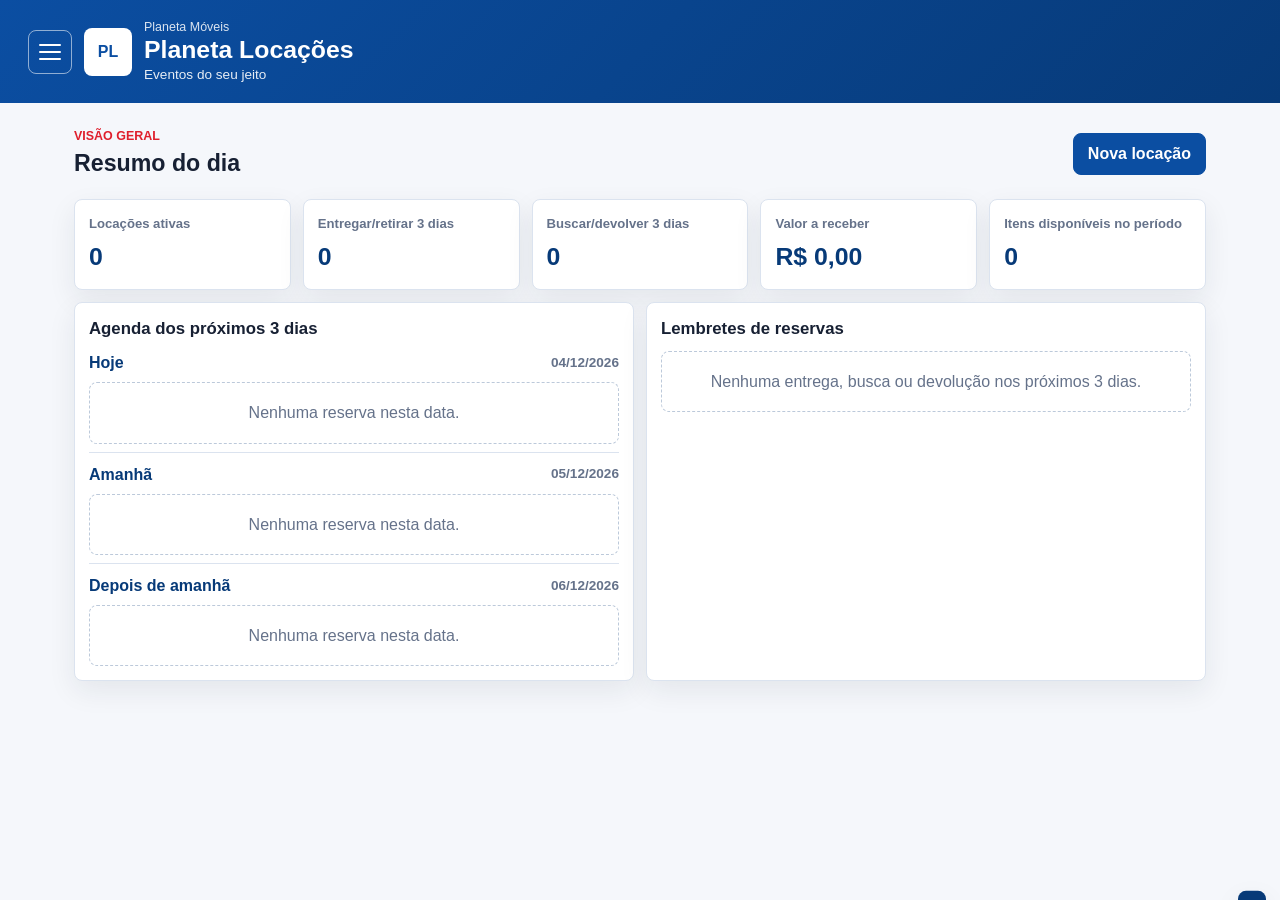
<file: index.html>
<!doctype html>
<html lang="pt-BR">
<head>
  <meta charset="utf-8">
  <meta name="viewport" content="width=device-width, initial-scale=1">
  <meta name="theme-color" content="#0b4ea2">
  <meta name="mobile-web-app-capable" content="yes">
  <meta name="apple-mobile-web-app-capable" content="yes">
  <meta name="apple-mobile-web-app-title" content="Planeta Locações">
  <meta name="apple-mobile-web-app-status-bar-style" content="black-translucent">
  <meta name="format-detection" content="telephone=no">
  <title>Planeta Locações</title>
  <link rel="manifest" href="manifest.json?v=39">
  <link rel="icon" href="icon.svg" type="image/svg+xml">
  <link rel="apple-touch-icon" href="icon-180.png">
  <link rel="apple-touch-icon" sizes="180x180" href="icon-180.png">
  <link rel="icon" type="image/png" sizes="192x192" href="icon-192.png">
  <link rel="icon" type="image/png" sizes="512x512" href="icon-512.png">
  <link rel="stylesheet" href="style.css?v=39">
</head>
<body>
  <div class="app-shell">
    <header class="topbar">
      <button id="menuToggle" class="menu-toggle" type="button" aria-label="Abrir menu" aria-controls="appMenu" aria-expanded="false">
        <span></span>
        <span></span>
        <span></span>
      </button>
      <div class="brand-mark" aria-hidden="true">PL</div>
      <div class="brand-copy">
        <p>Planeta Móveis</p>
        <h1>Planeta Locações</h1>
        <span>Eventos do seu jeito</span>
      </div>
      <button id="installBtn" class="ghost-action" type="button" hidden>Instalar</button>
    </header>

    <div id="menuOverlay" class="menu-overlay" aria-hidden="true"></div>
    <aside id="appMenu" class="app-menu" aria-label="Navegação principal" aria-hidden="true">
      <div class="app-menu-head">
        <strong>Menu</strong>
        <button id="menuClose" class="close-btn" type="button" aria-label="Fechar menu">x</button>
      </div>
      <nav class="app-nav" aria-label="Telas do sistema">
        <button class="nav-btn active" type="button" data-view="dashboard">Início</button>
        <button class="nav-btn" type="button" data-view="stock">Estoque</button>
        <button class="nav-btn" type="button" data-view="kits">Conjuntos</button>
        <button class="nav-btn" type="button" data-view="clients">Clientes</button>
        <button class="nav-btn" type="button" data-view="new-rental">Nova locação</button>
        <button class="nav-btn" type="button" data-view="rentals">Locações</button>
        <button class="nav-btn" type="button" data-view="receivables">A Receber</button>
        <button class="nav-btn" type="button" data-view="expenses">Gastos</button>
        <button class="nav-btn" type="button" data-view="payment-review">Revisar pagamentos</button>
        <button class="nav-btn" type="button" data-view="finance">Relatório Financeiro</button>
        <button class="nav-btn" type="button" data-view="backup">Backup</button>
      </nav>
    </aside>

    <main>
      <section id="view-dashboard" class="view active" aria-labelledby="dashboardTitle">
        <div class="section-head">
          <div>
            <p class="section-kicker">Visão geral</p>
            <h2 id="dashboardTitle">Resumo do dia</h2>
          </div>
          <button class="primary-action" type="button" data-shortcut-view="new-rental">Nova locação</button>
        </div>

        <div id="dashboardStats" class="kpi-grid"></div>

        <div class="split-layout">
          <section class="panel">
            <div class="panel-head">
              <h3>Agenda dos próximos 3 dias</h3>
            </div>
            <div id="todayList" class="compact-list"></div>
          </section>

          <section class="panel">
            <div class="panel-head">
              <h3>Lembretes de reservas</h3>
            </div>
            <div id="reservationReminders" class="compact-list"></div>
          </section>
        </div>
      </section>

      <section id="view-stock" class="view" aria-labelledby="stockTitle">
        <div class="section-head">
          <div>
            <p class="section-kicker">Itens, forros e conjuntos</p>
            <h2 id="stockTitle">Estoque</h2>
          </div>
          <div class="stock-actions">
            <button id="newItemBtn" class="primary-action" type="button">Cadastrar produto</button>
            <button id="newStockEntryBtn" class="secondary-action" type="button">Cadastrar entrada</button>
            <button id="newStockSaleBtn" class="secondary-action" type="button">Registrar venda</button>
          </div>
        </div>

        <div class="toolbar">
          <label>
            Buscar
            <input id="stockSearch" type="search" placeholder="Nome do item">
          </label>
          <label>
            Categoria
            <select id="stockCategoryFilter"></select>
          </label>
          <label>
            Cor
            <select id="stockColorFilter"></select>
          </label>
          <label class="stock-view-toggle" for="stockViewToggle">
            Visualização
            <span class="switch-control">
              <span>Somente itens</span>
              <input id="stockViewToggle" type="checkbox" role="switch" aria-label="Alternar visualização do estoque">
              <span class="switch-track" aria-hidden="true"></span>
              <span>Completa</span>
            </span>
          </label>
        </div>

        <section class="line-editor availability-panel" data-availability-control>
          <div class="panel-head">
            <h3>Consulta de disponibilidade</h3>
          </div>
          <div class="availability-query">
            <label>
              De
              <input type="date" data-availability-start>
            </label>
            <label>
              Até
              <input type="date" data-availability-end>
            </label>
            <div class="availability-actions">
              <button class="secondary-action" type="button" data-action="apply-availability">Consultar</button>
              <button class="ghost-action" type="button" data-action="availability-today">Hoje</button>
            </div>
          </div>
          <p class="muted-text availability-label" data-availability-label></p>
        </section>

        <div id="stockList" class="data-list"></div>
      </section>

      <section id="view-kits" class="view" aria-labelledby="kitsTitle">
        <div class="section-head">
          <div>
            <p class="section-kicker">Kits rápidos para locação</p>
            <h2 id="kitsTitle">Conjuntos</h2>
          </div>
          <button id="newKitBtn" class="primary-action" type="button">Cadastrar conjunto</button>
        </div>

        <div id="kitsList" class="data-list"></div>
      </section>

      <section id="view-clients" class="view" aria-labelledby="clientsTitle">
        <div class="section-head">
          <div>
            <p class="section-kicker">Cadastro e histórico</p>
            <h2 id="clientsTitle">Clientes</h2>
          </div>
          <button id="newClientBtn" class="primary-action" type="button">Cadastrar cliente</button>
        </div>

        <div class="toolbar single">
          <label>
            Pesquisar cliente
            <input id="clientsSearch" type="search" placeholder="Nome, telefone ou documento">
          </label>
        </div>

        <div id="clientsList" class="data-list"></div>
      </section>

      <section id="view-new-rental" class="view" aria-labelledby="newRentalTitle">
        <div class="section-head">
          <div>
            <p class="section-kicker">Pedido, reserva ou orçamento</p>
            <h2 id="newRentalTitle">Nova locação</h2>
          </div>
          <button id="resetRentalBtn" class="ghost-action" type="button">Limpar formulário</button>
        </div>

        <form id="rentalForm" class="form-panel">
          <input id="rentalId" type="hidden">
          <input id="rentalClientId" type="hidden">

          <section class="line-editor" aria-label="Dados do cliente">
            <div class="panel-head">
              <h3>Dados do cliente</h3>
            </div>

            <div class="form-grid">
              <label>
                Nome
                <input id="rentalClientName" type="text" required placeholder="Nome do cliente">
              </label>

              <label>
                CPF ou CNPJ (opcional)
                <input id="rentalClientCpf" type="text" inputmode="numeric" autocomplete="off" placeholder="000.000.000-00 ou 00.000.000/0000-00">
              </label>

              <label>
                Telefone/WhatsApp
                <input id="rentalClientPhone" type="tel" placeholder="(62) 99999-0000">
              </label>

              <label class="wide">
                Endereço
                <input id="rentalClientAddress" type="text" placeholder="Opcional">
              </label>

              <p id="clientMatchInfo" class="muted-text wide"></p>
            </div>
          </section>

          <div class="form-grid">
            <label>
              Data do pedido
              <input id="rentalOrderDate" type="date" required>
            </label>

            <label>
              Data de retirada ou entrega
              <input id="rentalStartDate" type="date" required>
            </label>

            <label>
              Data de devolução ou retirada
              <input id="rentalEndDate" type="date" required>
            </label>

            <label class="wide">
              Local do evento
              <input id="rentalEventLocation" type="text" placeholder="Opcional">
            </label>
          </div>

          <section class="line-editor" aria-label="Itens alugados">
            <div class="panel-head">
              <h3>Itens da locação</h3>
            </div>

            <div class="subsection-title">Adicionar conjunto</div>
            <div class="add-line">
              <label>
                Conjunto
                <select id="rentalKitSelect"></select>
              </label>
              <label>
                Quantidade
                <input id="rentalKitQty" type="number" inputmode="numeric" min="1" value="1">
              </label>
              <button id="addRentalKitBtn" class="secondary-action" type="button">Adicionar conjunto</button>
            </div>

            <div class="subsection-title">Adicionar item avulso</div>
            <div class="add-line">
              <label>
                Item
                <select id="rentalItemSelect"></select>
              </label>
              <label>
                Quantidade
                <input id="rentalItemQty" type="number" inputmode="numeric" min="1" value="1">
              </label>
              <button id="addRentalItemBtn" class="secondary-action" type="button">Adicionar</button>
            </div>

            <div id="rentalItemsEditor" class="line-list"></div>
          </section>

          <section class="line-editor daily-pricing-panel" aria-label="Cobranca por dias">
            <div class="panel-head">
              <div>
                <h3>Cobranca por dias</h3>
                <p class="muted-text">Ative somente quando quiser cobrar valores diferentes por diaria.</p>
              </div>
              <label class="switch-label">
                <span>Cobrar por dias</span>
                <input id="rentalDailyPricingToggle" type="checkbox">
              </label>
            </div>
            <div id="dailyPricingEditor" class="daily-pricing-editor" hidden></div>
          </section>

          <div class="form-grid">
            <label>
              Desconto
              <input id="rentalDiscount" type="number" inputmode="decimal" min="0" step="0.01" value="0">
            </label>

            <label>
              Frete
              <input id="rentalFreight" type="number" inputmode="decimal" min="0" step="0.01" value="0">
            </label>

            <label>
              Sinal já recebido
              <input id="rentalDeposit" type="number" inputmode="decimal" min="0" step="0.01" value="0">
              <span class="field-hint">Preencha somente quando o dinheiro já tiver sido recebido.</span>
            </label>

            <label>
              Forma de pagamento
              <select id="rentalPaymentMethod">
                <option>Pix</option>
                <option>Dinheiro</option>
                <option>Cartão</option>
                <option>Outro</option>
              </select>
            </label>

            <label>
              Status do pagamento
              <select id="rentalPaymentStatus">
                <option value="unpaid">Não pago</option>
                <option value="partial">Sinal pago</option>
                <option value="paid">Pago completo</option>
              </select>
            </label>

            <label>
              Status da locação
              <select id="rentalStatus">
                <option value="quote">Orçamento</option>
                <option value="reserved">Reservado</option>
                <option value="delivered">Entregue/alugado</option>
                <option value="returned">Devolvido</option>
                <option value="cancelled">Cancelado</option>
              </select>
            </label>

            <label class="wide">
              Observações
              <textarea id="rentalNotes" rows="3" placeholder="Condições, combinado com cliente ou detalhes da entrega"></textarea>
            </label>
          </div>

          <div id="rentalTotals" class="totals-box"></div>

          <div class="form-actions">
            <button class="secondary-action" type="button" id="generateContractBtn">Gerar contrato</button>
            <button class="secondary-action" type="button" id="saveQuoteBtn">Salvar orçamento</button>
            <button class="primary-action" type="button" id="saveReservationBtn">Confirmar reserva</button>
            <button class="primary-action red" type="submit">Salvar com status atual</button>
          </div>
        </form>
      </section>

      <section id="view-rentals" class="view" aria-labelledby="rentalsTitle">
        <div class="section-head">
          <div>
            <p class="section-kicker">Pedidos e comprovantes</p>
            <h2 id="rentalsTitle">Locações</h2>
          </div>
          <button class="primary-action" type="button" data-shortcut-view="new-rental">Nova locação</button>
        </div>

        <div class="toolbar">
          <label>
            Buscar
            <input id="rentalsSearch" type="search" placeholder="Pedido, cliente ou item">
          </label>
          <label>
            Status
            <select id="rentalStatusFilter">
              <option value="">Todos</option>
              <option value="quote">Orçamento</option>
              <option value="reserved">Reservado</option>
              <option value="delivered">Entregue/alugado</option>
              <option value="returned">Devolvido</option>
              <option value="cancelled">Cancelado</option>
            </select>
          </label>
          <label>
            Data
            <input id="rentalDateFilter" type="date">
          </label>
        </div>

        <div id="rentalsList" class="data-list rentals-list"></div>
      </section>

      <section id="view-receivables" class="view" aria-labelledby="receivablesTitle">
        <div class="section-head">
          <div>
            <p class="section-kicker">Pagamentos pendentes</p>
            <h2 id="receivablesTitle">A Receber</h2>
          </div>
        </div>

        <div id="receivablesStats" class="kpi-grid"></div>
        <div id="receivablesList" class="data-list rentals-list receivables-list"></div>
      </section>

      <section id="view-expenses" class="view" aria-labelledby="expensesTitle">
        <div class="section-head">
          <div>
            <p class="section-kicker">Despesas da empresa</p>
            <h2 id="expensesTitle">Gastos</h2>
          </div>
          <div class="badge-row">
            <button id="newExpenseBtn" class="secondary-action" type="button">Cadastrar gasto</button>
            <button id="newInstallmentBtn" class="primary-action" type="button">Cadastrar parcelas</button>
            <button id="newSupplierOffsetBtn" class="secondary-action" type="button">Venda com abatimento</button>
          </div>
        </div>

        <div id="expenseStats" class="kpi-grid"></div>

        <div class="toolbar">
          <label>
            Buscar
            <input id="expenseSearch" type="search" placeholder="Descrição, categoria ou observação">
          </label>
          <label>
            Tipo
            <select id="expenseTypeFilter">
              <option value="">Todos</option>
              <option value="investment">Investimento</option>
              <option value="cost">Custo</option>
            </select>
          </label>
          <label>
            Status
            <select id="expenseStatusFilter">
              <option value="">Todos</option>
              <option value="paid">Pago</option>
              <option value="partial">Parcialmente pago</option>
              <option value="pending">Pendente</option>
              <option value="overdue">Atrasado</option>
              <option value="installment">Parcelado</option>
            </select>
          </label>
          <label>
            Categoria
            <select id="expenseCategoryFilter"></select>
          </label>
        </div>

        <div id="expenseList" class="data-list rentals-list"></div>
      </section>

      <section id="view-payment-review" class="view" aria-labelledby="paymentReviewTitle">
        <div class="section-head">
          <div>
            <p class="section-kicker">Histórico financeiro local</p>
            <h2 id="paymentReviewTitle">Revisar pagamentos</h2>
          </div>
        </div>
        <section class="panel">
          <p class="muted-text">Registros antigos continuam intactos. Aqui você pode transformar pagamentos antigos em lançamentos editáveis e conferir abatimentos comerciais vinculados a fornecedores.</p>
        </section>
        <div id="paymentReviewStats" class="kpi-grid"></div>
        <div id="paymentReviewList" class="data-list rentals-list"></div>
      </section>

      <section id="view-finance" class="view" aria-labelledby="financeTitle">
        <div class="section-head">
          <div>
            <p class="section-kicker">Entradas, gastos e parcelas</p>
            <h2 id="financeTitle">Relatório Financeiro</h2>
            <p id="financePeriodRange" class="muted-text finance-period-range"></p>
          </div>
        </div>

        <section class="panel finance-period-panel" aria-label="Período do relatório financeiro">
          <div class="panel-head">
            <h3>Período do relatório</h3>
          </div>
          <div class="finance-period-modes" role="group" aria-label="Forma de escolher o período">
            <button class="finance-period-mode active" type="button" data-finance-period-mode="month" aria-pressed="true">Mês específico</button>
            <button class="finance-period-mode" type="button" data-finance-period-mode="preset" aria-pressed="false">Período pronto</button>
          </div>
          <div class="finance-period-controls">
            <label id="financeMonthControl">
              Mês e ano
              <input id="financeMonthPicker" type="month">
            </label>
            <div id="financePresetControl" class="finance-preset-grid" hidden>
              <button class="finance-preset-btn" type="button" data-finance-preset="30d">Último mês</button>
              <button class="finance-preset-btn" type="button" data-finance-preset="3m">Últimos 3 meses</button>
              <button class="finance-preset-btn" type="button" data-finance-preset="6m">Últimos 6 meses</button>
              <button class="finance-preset-btn" type="button" data-finance-preset="12m">Últimos 12 meses</button>
            </div>
          </div>
        </section>

        <div id="financeStats" class="kpi-grid"></div>

        <div class="chart-grid">
          <section class="panel chart-panel">
            <div class="panel-head">
              <h3>Entradas x custos x investimentos</h3>
            </div>
            <canvas id="financeMixChart" height="230"></canvas>
            <div id="financeMixLegend" class="chart-legend"></div>
          </section>

          <section class="panel chart-panel">
            <div class="panel-head">
              <h3>Gastos por categoria</h3>
            </div>
            <canvas id="categoryExpenseChart" height="230"></canvas>
            <div id="categoryExpenseLegend" class="chart-legend"></div>
          </section>

          <section class="panel chart-panel">
            <div class="panel-head">
              <h3>Gastos pagos x pendentes</h3>
            </div>
            <canvas id="expenseStatusChart" height="230"></canvas>
            <div id="expenseStatusLegend" class="chart-legend"></div>
          </section>

          <section class="panel chart-panel">
            <div class="panel-head">
              <h3>Receitas das locações</h3>
            </div>
            <canvas id="rentalRevenueChart" height="230"></canvas>
            <div id="rentalRevenueLegend" class="chart-legend"></div>
          </section>
        </div>

        <div class="toolbar finance-detail-filters">
          <label>
            Tipo
            <select id="financeTypeFilter">
              <option value="">Todos</option>
              <option value="income">Entrada</option>
              <option value="pending-income">A receber</option>
              <option value="paid-expense">Gasto pago</option>
              <option value="pending-expense">Gasto pendente</option>
              <option value="future-expense">Gasto futuro</option>
              <option value="supplier-offset">Abatimento ao fornecedor</option>
            </select>
          </label>
          <label>
            Categoria
            <select id="financeCategoryFilter"></select>
          </label>
        </div>

        <div class="split-layout">
          <section class="panel">
            <div class="panel-head">
              <h3>Vencimentos pendentes no período</h3>
            </div>
            <div id="upcomingFinanceList" class="compact-list"></div>
          </section>

          <section class="panel danger-panel">
            <div class="panel-head">
              <h3>Gastos atrasados no período</h3>
            </div>
            <div id="overdueFinanceList" class="compact-list"></div>
          </section>
        </div>

        <section class="panel">
          <div class="panel-head">
            <h3>Movimentações</h3>
          </div>
          <div id="financeList" class="data-list rentals-list"></div>
        </section>
      </section>

      <section id="view-backup" class="view" aria-labelledby="backupTitle">
        <div class="section-head">
          <div>
            <p class="section-kicker">Dados locais deste aparelho</p>
            <h2 id="backupTitle">Backup</h2>
          </div>
        </div>

        <div class="backup-grid">
          <section class="panel install-panel">
            <h3>Usar no iPhone sem computador</h3>
            <p>Para o iPhone guardar os dados sozinho, publique estes arquivos em uma hospedagem estática grátis com HTTPS, abra o link pelo Safari e escolha Adicionar à Tela de Início.</p>
            <ol class="install-steps">
              <li>Use uma opção gratuita como GitHub Pages, Cloudflare Pages ou Netlify para hospedar a pasta do sistema.</li>
              <li>No Safari do iPhone, abra o endereço HTTPS publicado, como <strong>https://seu-usuario.github.io/planeta-locacoes/</strong>.</li>
              <li>Toque em Compartilhar e depois em Adicionar à Tela de Início.</li>
              <li>Abra pelo ícone Planeta Locações. Os cadastros ficam salvos neste iPhone.</li>
            </ol>
            <p class="muted-text">O servidor local e o endereço 127.0.0.1 servem apenas para testes no computador. Se já houver dados no computador, exporte um backup aqui e importe no iPhone depois da instalação.</p>
          </section>

          <section class="panel">
            <h3>Exportar dados</h3>
            <p>Salva estoque, clientes, locações, financeiro e configurações em um arquivo JSON.</p>
            <button id="exportBackupBtn" class="primary-action" type="button">Exportar backup</button>
            <p id="lastBackupInfo" class="muted-text"></p>
          </section>

          <section class="panel">
            <h3>Importar dados</h3>
            <p>Importa um backup JSON e permite escolher entre mesclar com os dados atuais ou substituir tudo com confirmação.</p>
            <label class="file-picker">
              Escolher arquivo JSON
              <input id="importBackupInput" type="file" accept="application/json,.json">
            </label>
          </section>

          <section class="panel danger-panel">
            <h3>Limpar somente estoque</h3>
            <p>Remove apenas os itens cadastrados no estoque deste aparelho. Clientes, locações e gastos continuam salvos.</p>
            <button id="clearStockBtn" class="danger-action" type="button">Limpar estoque</button>
          </section>

          <section class="panel danger-panel">
            <h3>Limpar dados</h3>
            <p>Apaga todos os cadastros deste aparelho. Use apenas depois de exportar um backup.</p>
            <button id="clearDataBtn" class="danger-action" type="button">Limpar tudo</button>
          </section>
        </div>
      </section>
    </main>
  </div>

  <div id="modalRoot"></div>
  <div id="toast" class="toast" role="status" aria-live="polite"></div>

  <script src="jspdf.umd.min.js?v=39"></script>
  <script src="db.js?v=39"></script>
  <script src="app.js?v=39"></script>
</body>
</html>
</file>
<file: style.css>
:root {
  --blue: #0b4ea2;
  --blue-dark: #073a78;
  --red: #df1f2d;
  --red-dark: #b91522;
  --bg: #f5f7fb;
  --surface: #ffffff;
  --line: #dbe3ef;
  --text: #172033;
  --muted: #65728a;
  --success: #138a43;
  --warning: #b86900;
  --danger-soft: #fff0f2;
  --shadow: 0 10px 28px rgba(23, 32, 51, 0.08);
}

* {
  box-sizing: border-box;
}

html {
  min-height: 100%;
  background: var(--bg);
}

body {
  margin: 0;
  color: var(--text);
  background: var(--bg);
  font-family: Arial, Helvetica, sans-serif;
  line-height: 1.45;
}

button,
input,
select,
textarea {
  font: inherit;
}

button {
  cursor: pointer;
}

.app-shell {
  min-height: 100vh;
}

.topbar {
  display: flex;
  align-items: center;
  gap: 12px;
  padding: 16px;
  color: #ffffff;
  background: linear-gradient(135deg, var(--blue), var(--blue-dark));
}

.menu-toggle {
  display: grid;
  flex: 0 0 44px;
  width: 44px;
  height: 44px;
  gap: 5px;
  padding: 11px 9px;
  place-content: center;
  background: transparent;
  border: 1px solid rgba(255, 255, 255, 0.55);
  border-radius: 8px;
}

.menu-toggle span {
  display: block;
  width: 22px;
  height: 2px;
  background: #ffffff;
  border-radius: 2px;
}

.brand-mark {
  display: grid;
  flex: 0 0 48px;
  width: 48px;
  height: 48px;
  place-items: center;
  color: var(--blue);
  background: #ffffff;
  border: 3px solid rgba(255, 255, 255, 0.45);
  border-radius: 8px;
  font-weight: 800;
  letter-spacing: 0;
}

.brand-copy {
  flex: 1;
  min-width: 0;
}

.brand-copy p,
.brand-copy h1 {
  margin: 0;
}

.brand-copy p {
  font-size: 0.78rem;
  opacity: 0.85;
}

.brand-copy h1 {
  font-size: 1.25rem;
  line-height: 1.1;
}

.brand-copy span {
  display: block;
  margin-top: 2px;
  font-size: 0.85rem;
  opacity: 0.9;
}

.menu-overlay {
  position: fixed;
  inset: 0;
  z-index: 80;
  visibility: hidden;
  background: rgba(9, 18, 36, 0.45);
  opacity: 0;
  transition: opacity 180ms ease, visibility 180ms ease;
}

.menu-overlay.is-visible {
  visibility: visible;
  opacity: 1;
}

.app-menu {
  position: fixed;
  inset: 0 auto 0 0;
  z-index: 90;
  display: grid;
  grid-template-rows: auto minmax(0, 1fr);
  width: min(336px, calc(100vw - 44px));
  max-width: 100%;
  visibility: hidden;
  overflow: hidden;
  background: #ffffff;
  box-shadow: 14px 0 34px rgba(9, 18, 36, 0.22);
  transform: translateX(-105%);
  transition: transform 180ms ease, visibility 180ms ease;
}

.app-menu.is-open {
  visibility: visible;
  transform: translateX(0);
}

.app-menu-head {
  display: flex;
  align-items: center;
  justify-content: space-between;
  gap: 12px;
  padding: 14px;
  color: #ffffff;
  background: var(--blue-dark);
}

.app-menu-head strong {
  font-size: 1.1rem;
}

.app-menu-head .close-btn {
  color: #ffffff;
  background: rgba(255, 255, 255, 0.12);
  border-color: rgba(255, 255, 255, 0.55);
}

.app-nav {
  display: grid;
  align-content: start;
  gap: 8px;
  padding: 12px;
  overflow-y: auto;
}

.nav-btn {
  width: 100%;
  min-height: 48px;
  padding: 0 14px;
  color: var(--blue-dark);
  background: #eef4ff;
  border: 1px solid #d6e5ff;
  border-radius: 8px;
  font-weight: 700;
  text-align: left;
}

.nav-btn.active {
  color: #ffffff;
  background: var(--blue);
  border-color: var(--blue);
}

main {
  width: min(1180px, 100%);
  margin: 0 auto;
  padding: 18px 14px 48px;
}

.view {
  display: none;
}

.view.active {
  display: block;
}

.section-head {
  display: flex;
  align-items: center;
  justify-content: space-between;
  gap: 12px;
  margin: 0 0 18px;
}

.section-head h2 {
  margin: 0;
  font-size: 1.45rem;
}

.section-kicker {
  margin: 0 0 2px;
  color: var(--red);
  font-size: 0.78rem;
  font-weight: 800;
  text-transform: uppercase;
}

.primary-action,
.secondary-action,
.ghost-action,
.danger-action {
  min-height: 42px;
  padding: 0 14px;
  border-radius: 8px;
  font-weight: 800;
}

.primary-action {
  color: #ffffff;
  background: var(--blue);
  border: 1px solid var(--blue);
}

.primary-action.red {
  background: var(--red);
  border-color: var(--red);
}

.secondary-action {
  color: var(--blue);
  background: #ffffff;
  border: 1px solid var(--blue);
}

.ghost-action {
  color: var(--blue-dark);
  background: #ffffff;
  border: 1px solid var(--line);
}

.danger-action {
  color: #ffffff;
  background: var(--red);
  border: 1px solid var(--red);
}

.kpi-grid,
.backup-grid {
  display: grid;
  gap: 12px;
  grid-template-columns: repeat(auto-fit, minmax(160px, 1fr));
}

.install-panel {
  grid-column: 1 / -1;
}

.install-steps {
  margin: 10px 0;
  padding-left: 22px;
}

.install-steps li + li {
  margin-top: 6px;
}

.kpi-card,
.panel,
.data-card,
.form-panel {
  background: var(--surface);
  border: 1px solid var(--line);
  border-radius: 8px;
  box-shadow: var(--shadow);
}

.kpi-card {
  padding: 14px;
}

.kpi-card span {
  display: block;
  color: var(--muted);
  font-size: 0.82rem;
  font-weight: 700;
}

.kpi-card strong {
  display: block;
  margin-top: 6px;
  color: var(--blue-dark);
  font-size: 1.55rem;
}

.split-layout {
  display: grid;
  gap: 12px;
  margin-top: 12px;
}

.chart-grid {
  display: grid;
  gap: 12px;
  margin: 12px 0;
}

.panel {
  padding: 14px;
}

.panel h3 {
  margin: 0 0 8px;
  font-size: 1.05rem;
}

.panel p {
  margin: 0 0 12px;
  color: var(--muted);
}

.panel-head {
  display: flex;
  align-items: center;
  justify-content: space-between;
  gap: 10px;
  margin-bottom: 10px;
}

.panel-head h3 {
  margin: 0;
}

.chart-panel canvas {
  display: block;
  width: 100%;
  max-width: 420px;
  margin: 0 auto;
}

.chart-legend {
  display: grid;
  gap: 8px;
  margin-top: 10px;
}

.legend-item {
  display: grid;
  grid-template-columns: 16px minmax(0, 1fr) auto;
  align-items: center;
  gap: 8px;
  min-height: 32px;
  color: var(--muted);
  font-size: 0.84rem;
}

.legend-item strong {
  overflow-wrap: anywhere;
  color: var(--text);
}

.legend-swatch {
  width: 12px;
  height: 12px;
  border-radius: 3px;
}

.toolbar {
  display: grid;
  gap: 10px;
  margin-bottom: 14px;
  padding: 12px;
  background: #ffffff;
  border: 1px solid var(--line);
  border-radius: 8px;
}

.toolbar.single {
  grid-template-columns: 1fr;
}

.finance-period-range {
  margin: 4px 0 0;
  font-weight: 700;
}

.finance-period-panel {
  margin-bottom: 14px;
}

.finance-period-modes,
.finance-preset-grid {
  display: grid;
  gap: 8px;
  grid-template-columns: repeat(2, minmax(0, 1fr));
}

.finance-period-mode,
.finance-preset-btn {
  min-height: 46px;
  padding: 8px 10px;
  color: var(--blue-dark);
  background: #eef4ff;
  border: 1px solid #d6e5fb;
  border-radius: 8px;
  font-weight: 800;
}

.finance-period-mode.active,
.finance-preset-btn.active {
  color: #ffffff;
  background: var(--blue);
  border-color: var(--blue);
}

.finance-period-controls {
  margin-top: 12px;
}

.finance-period-controls label {
  max-width: 360px;
}

.finance-detail-filters {
  grid-template-columns: repeat(2, minmax(0, 1fr));
}

.payment-timeline {
  display: grid;
  gap: 8px;
}

.payment-timeline-item {
  display: flex;
  align-items: center;
  justify-content: space-between;
  gap: 10px;
  padding: 10px;
  background: #f7f9fc;
  border: 1px solid #e0e8f2;
  border-radius: 8px;
}

.payment-timeline-item span {
  display: block;
  margin-top: 2px;
  color: var(--muted);
  font-size: 0.8rem;
}

.payment-timeline-value {
  display: grid;
  justify-items: end;
  gap: 4px;
}

.payment-timeline-value button {
  min-height: 30px;
  padding: 3px 7px;
  color: var(--blue-dark);
  background: #ffffff;
  border: 1px solid var(--line);
  border-radius: 6px;
  font-weight: 800;
  font-size: 0.75rem;
}

.legacy-payment {
  background: #fff8e8;
  border-color: #f0d494;
}

.availability-panel {
  margin-top: 0;
}

.stock-actions {
  display: grid;
  gap: 8px;
  width: min(100%, 190px);
}

.stock-actions button {
  min-height: 42px;
}

.stock-entry-history .compact-item {
  align-items: flex-start;
}

.compact-actions {
  margin-top: 0;
  justify-content: flex-end;
}

.availability-query {
  display: grid;
  gap: 10px;
}

.availability-actions {
  display: grid;
  gap: 8px;
  grid-template-columns: repeat(2, minmax(0, 1fr));
  align-items: end;
}

.availability-actions button {
  min-height: 42px;
}

.availability-label {
  margin: 10px 0 0;
  font-weight: 800;
}

.stock-view-toggle {
  align-self: end;
}

.switch-control {
  position: relative;
  display: grid;
  grid-template-columns: auto 52px auto;
  align-items: center;
  gap: 8px;
  min-height: 42px;
  color: var(--text);
  font-size: 0.82rem;
  white-space: nowrap;
}

.switch-control input {
  position: absolute;
  opacity: 0;
  pointer-events: none;
}

.switch-track {
  position: relative;
  width: 52px;
  height: 30px;
  background: #dbe3ef;
  border: 1px solid #c2cede;
  border-radius: 999px;
}

.switch-track::after {
  content: "";
  position: absolute;
  top: 3px;
  left: 3px;
  width: 22px;
  height: 22px;
  background: #ffffff;
  border-radius: 50%;
  box-shadow: 0 2px 8px rgba(23, 32, 51, 0.2);
  transition: transform 160ms ease;
}

.switch-control input:checked + .switch-track {
  background: var(--blue);
  border-color: var(--blue);
}

.switch-control input:checked + .switch-track::after {
  transform: translateX(22px);
}

label {
  display: grid;
  gap: 6px;
  color: var(--muted);
  font-size: 0.83rem;
  font-weight: 800;
}

input,
select,
textarea {
  width: 100%;
  min-height: 42px;
  padding: 9px 10px;
  color: var(--text);
  background: #ffffff;
  border: 1px solid #cbd6e5;
  border-radius: 8px;
}

textarea {
  resize: vertical;
}

input:focus,
select:focus,
textarea:focus {
  outline: 3px solid rgba(11, 78, 162, 0.16);
  border-color: var(--blue);
}

.data-list {
  display: grid;
  gap: 12px;
}

.stock-simple-list {
  grid-template-columns: 1fr;
}

.stock-name-card {
  min-height: 48px;
  padding: 12px 14px;
  background: var(--surface);
  border: 1px solid var(--line);
  border-radius: 8px;
  box-shadow: var(--shadow);
}

.stock-name-card strong {
  display: block;
  color: var(--blue-dark);
  overflow-wrap: anywhere;
}

.clickable-item {
  cursor: pointer;
  transition: border-color 0.16s ease, box-shadow 0.16s ease, transform 0.16s ease;
}

.clickable-item:hover,
.clickable-item:focus-visible {
  border-color: var(--blue);
  box-shadow: 0 10px 28px rgba(11, 78, 162, 0.12);
}

.clickable-item:focus-visible {
  outline: 3px solid rgba(11, 78, 162, 0.18);
}

.data-card {
  padding: 14px;
}

.card-top {
  display: flex;
  align-items: flex-start;
  justify-content: space-between;
  gap: 12px;
}

.card-title {
  margin: 0;
  font-size: 1.05rem;
}

.card-subtitle {
  margin: 3px 0 0;
  color: var(--muted);
  font-size: 0.9rem;
}

.badge-row,
.card-actions,
.mini-actions {
  display: flex;
  flex-wrap: wrap;
  gap: 8px;
}

.badge {
  display: inline-flex;
  align-items: center;
  min-height: 26px;
  padding: 2px 8px;
  color: var(--blue-dark);
  background: #eef4ff;
  border-radius: 999px;
  font-size: 0.78rem;
  font-weight: 800;
}

.badge.red {
  color: var(--red-dark);
  background: #fff0f2;
}

.badge.green {
  color: var(--success);
  background: #edf9f1;
}

.badge.blue {
  color: var(--blue-dark);
  background: #eef4ff;
}

.badge.yellow {
  color: var(--warning);
  background: #fff7e8;
}

.metric-grid {
  display: grid;
  gap: 8px;
  grid-template-columns: repeat(2, minmax(0, 1fr));
  margin: 12px 0;
}

.metric {
  padding: 9px;
  background: #f7f9fc;
  border: 1px solid #e7edf6;
  border-radius: 8px;
}

.metric span {
  display: block;
  color: var(--muted);
  font-size: 0.74rem;
  font-weight: 800;
}

.metric strong {
  display: block;
  margin-top: 2px;
  color: var(--text);
  font-size: 1.08rem;
}

.card-actions {
  margin-top: 12px;
}

.card-actions button,
.mini-actions button {
  min-height: 36px;
  padding: 0 10px;
  color: var(--blue-dark);
  background: #ffffff;
  border: 1px solid var(--line);
  border-radius: 8px;
  font-weight: 800;
}

.card-actions .danger-mini {
  color: var(--red-dark);
  border-color: #f1c5cb;
}

.compact-list,
.inventory-strip {
  display: grid;
  gap: 8px;
}

.compact-item,
.inventory-pill {
  display: flex;
  align-items: center;
  justify-content: space-between;
  gap: 10px;
  padding: 10px;
  background: #f7f9fc;
  border: 1px solid #e7edf6;
  border-radius: 8px;
}

.compact-item strong,
.inventory-pill strong {
  display: block;
}

.compact-item span,
.inventory-pill span {
  color: var(--muted);
  font-size: 0.85rem;
}

.agenda-day {
  display: grid;
  gap: 8px;
}

.agenda-day + .agenda-day {
  padding-top: 10px;
  border-top: 1px solid var(--line);
}

.agenda-day-head {
  display: flex;
  align-items: center;
  justify-content: space-between;
  gap: 10px;
  color: var(--blue-dark);
}

.agenda-day-head span {
  color: var(--muted);
  font-size: 0.85rem;
  font-weight: 800;
}

.agenda-item,
.reminder-item {
  align-items: flex-start;
}

.agenda-item div,
.reminder-item div {
  min-width: 0;
}

.agenda-item div span,
.reminder-item div span {
  display: block;
  margin-top: 2px;
}

.reminder-item.today {
  background: #fff7e8;
  border-color: #f3d49b;
}

.status-board-grid {
  display: grid;
  gap: 12px;
}

.status-board {
  display: grid;
  gap: 8px;
  padding: 10px;
  background: #f8fbff;
  border: 1px solid #dbe8fa;
  border-radius: 8px;
}

.status-board-title {
  display: flex;
  align-items: center;
  justify-content: space-between;
  gap: 10px;
  min-height: 42px;
  padding: 0;
  color: var(--blue-dark);
  background: transparent;
  border: 0;
  font-weight: 900;
  text-align: left;
}

.status-board-title small {
  color: var(--muted);
  font-size: 0.78rem;
  font-weight: 800;
}

.status-rental-item {
  align-items: flex-start;
}

.rental-summary-card {
  min-height: 92px;
  padding: 14px;
  background: var(--surface);
  border: 1px solid var(--line);
  border-radius: 8px;
  box-shadow: var(--shadow);
}

.rental-summary-card h3 {
  margin: 0;
  color: var(--blue-dark);
  font-size: 1.05rem;
}

.rental-summary-card p {
  margin: 5px 0 8px;
  color: var(--muted);
  font-weight: 800;
}

.field-hint {
  color: var(--muted);
  font-size: 0.78rem;
  font-weight: 400;
  line-height: 1.3;
}

.receivables-list {
  grid-template-columns: 1fr;
}

.receivable-card {
  display: flex;
  align-items: center;
  justify-content: space-between;
  gap: 14px;
  min-height: 92px;
  padding: 14px;
  background: var(--surface);
  border: 1px solid var(--line);
  border-radius: 8px;
  box-shadow: var(--shadow);
}

.receivable-card h3,
.receivable-card p {
  margin: 0;
}

.receivable-card h3 {
  color: var(--blue-dark);
  font-size: 1.05rem;
}

.receivable-card p {
  margin-top: 3px;
  color: var(--muted);
  font-size: 0.88rem;
  font-weight: 700;
}

.receivable-amount {
  flex: 0 0 auto;
  min-width: 126px;
  padding: 9px;
  color: var(--red-dark);
  background: var(--danger-soft);
  border: 1px solid #f1c5cb;
  border-radius: 8px;
  text-align: right;
}

.receivable-amount span,
.receivable-amount strong {
  display: block;
}

.receivable-amount span {
  font-size: 0.72rem;
  font-weight: 800;
}

.receivable-amount strong {
  margin-top: 2px;
  font-size: 1rem;
}

.rental-detail-modal {
  display: grid;
  gap: 12px;
}

.detail-section {
  display: grid;
  gap: 8px;
}

.detail-section h4 {
  margin: 0;
  color: var(--blue-dark);
}

.rental-detail-actions {
  display: grid;
  grid-template-columns: 1fr;
}

.rental-detail-actions button {
  min-height: 44px;
}

.form-panel {
  padding: 14px;
}

.form-grid {
  display: grid;
  gap: 12px;
  grid-template-columns: 1fr;
}

.wide {
  grid-column: 1 / -1;
}

.line-editor {
  margin: 16px 0;
  padding: 12px;
  background: #f8fbff;
  border: 1px solid #dbe8fa;
  border-radius: 8px;
}

.add-line {
  display: grid;
  gap: 10px;
}

.subsection-title {
  margin: 12px 0 8px;
  color: var(--blue-dark);
  font-size: 0.78rem;
  font-weight: 800;
  text-transform: uppercase;
}

.line-list {
  display: grid;
  gap: 10px;
  margin-top: 12px;
}

.switch-label {
  display: inline-flex;
  align-items: center;
  justify-content: space-between;
  gap: 10px;
  min-height: 42px;
  padding: 8px 10px;
  color: var(--blue-dark);
  background: #ffffff;
  border: 1px solid var(--line);
  border-radius: 8px;
  font-weight: 800;
}

.switch-label input {
  width: 22px;
  height: 22px;
  accent-color: var(--blue);
}

.daily-pricing-editor {
  display: grid;
  gap: 12px;
  margin-top: 12px;
}

.daily-pricing-note,
.daily-row {
  padding: 10px;
  background: #ffffff;
  border: 1px solid var(--line);
  border-radius: 8px;
}

.daily-pricing-note span {
  display: block;
  margin-top: 3px;
  color: var(--muted);
  font-size: 0.86rem;
}

.daily-row-head,
.daily-day-foot,
.check-row {
  display: flex;
  align-items: center;
  justify-content: space-between;
  gap: 10px;
}

.daily-row-head span,
.daily-day-foot span {
  color: var(--muted);
  font-size: 0.86rem;
  font-weight: 800;
}

.daily-days {
  display: grid;
  gap: 10px;
  margin-top: 10px;
}

.daily-day-card {
  display: grid;
  gap: 8px;
  padding: 10px;
  background: #f7f9fc;
  border: 1px solid #e7edf6;
  border-radius: 8px;
}

.check-row {
  justify-content: flex-start;
  min-height: auto;
  padding: 0;
  font-weight: 800;
}

.check-row input {
  width: 20px;
  height: 20px;
  accent-color: var(--blue);
}

.daily-day-foot button {
  min-height: 34px;
  padding: 0 10px;
  color: var(--blue-dark);
  background: #ffffff;
  border: 1px solid var(--line);
  border-radius: 8px;
  font-weight: 800;
}

.line-card {
  display: grid;
  gap: 10px;
  padding: 10px;
  background: #ffffff;
  border: 1px solid var(--line);
  border-radius: 8px;
}

.line-card h4 {
  margin: 0;
}

.line-inputs {
  display: grid;
  gap: 8px;
  grid-template-columns: repeat(2, minmax(0, 1fr));
}

.totals-box {
  display: grid;
  gap: 8px;
  margin-top: 12px;
  padding: 12px;
  background: #f7f9fc;
  border: 1px solid #e7edf6;
  border-radius: 8px;
}

.totals-row {
  display: flex;
  justify-content: space-between;
  gap: 12px;
}

.totals-row.final {
  padding-top: 8px;
  color: var(--blue-dark);
  border-top: 1px solid var(--line);
  font-size: 1.1rem;
  font-weight: 800;
}

.form-actions {
  display: flex;
  flex-wrap: wrap;
  gap: 10px;
  margin-top: 14px;
}

.form-actions button {
  flex: 1 1 180px;
  min-height: 48px;
}

.empty-state {
  padding: 18px;
  color: var(--muted);
  text-align: center;
  background: #ffffff;
  border: 1px dashed #bcc9da;
  border-radius: 8px;
}

.muted-text {
  color: var(--muted);
  font-size: 0.9rem;
}

.danger-panel {
  background: var(--danger-soft);
  border-color: #f1c5cb;
}

.file-picker {
  display: inline-grid;
  min-height: 42px;
  align-items: center;
  padding: 0 14px;
  color: var(--blue);
  background: #ffffff;
  border: 1px solid var(--blue);
  border-radius: 8px;
}

.file-picker input {
  position: absolute;
  width: 1px;
  height: 1px;
  overflow: hidden;
  clip: rect(0, 0, 0, 0);
}

.modal-backdrop {
  position: fixed;
  inset: 0;
  z-index: 100;
  display: grid;
  place-items: start center;
  padding: 20px 12px;
  overflow: auto;
  background: rgba(9, 18, 36, 0.55);
  backdrop-filter: blur(2px);
}

.modal-card {
  width: min(760px, 100%);
  background: #ffffff;
  border-radius: 8px;
  box-shadow: 0 24px 60px rgba(0, 0, 0, 0.28);
}

.modal-head {
  display: flex;
  align-items: center;
  justify-content: space-between;
  gap: 12px;
  padding: 14px;
  border-bottom: 1px solid var(--line);
}

.modal-head h2 {
  margin: 0;
  font-size: 1.2rem;
}

.modal-body {
  padding: 14px;
}

.item-detail-modal {
  display: grid;
  gap: 12px;
}

.item-detail-tabs {
  display: grid;
  gap: 8px;
  grid-template-columns: repeat(2, minmax(0, 1fr));
}

.tab-btn {
  min-height: 42px;
  padding: 0 10px;
  color: var(--blue-dark);
  background: #eef4ff;
  border: 1px solid #d6e5fb;
  border-radius: 8px;
  font-weight: 900;
}

.tab-btn.active {
  color: #ffffff;
  background: var(--blue);
  border-color: var(--blue);
}

.item-tab-panel.hidden {
  display: none;
}

.sale-offset-fields.hidden {
  display: none;
}

.detail-grid {
  display: grid;
  gap: 8px;
  grid-template-columns: repeat(2, minmax(0, 1fr));
}

.detail-note {
  margin-top: 10px;
  padding: 10px;
  background: #f7f9fc;
  border: 1px solid #e7edf6;
  border-radius: 8px;
}

.item-history-row {
  align-items: flex-start;
}

.contract-preview-wrap {
  overflow: auto;
  background: #eef2f7;
  border: 1px solid var(--line);
  border-radius: 8px;
}

.contract-frame {
  display: block;
  width: 100%;
  min-height: min(74vh, 900px);
  background: #ffffff;
  border: 0;
}


.close-btn {
  width: 38px;
  height: 38px;
  color: var(--text);
  background: #ffffff;
  border: 1px solid var(--line);
  border-radius: 8px;
  font-size: 1.3rem;
}

.return-row {
  display: grid;
  gap: 8px;
  padding: 10px 0;
  border-bottom: 1px solid var(--line);
}

.receipt {
  color: #111827;
}

.receipt-header {
  display: flex;
  align-items: center;
  gap: 12px;
  padding-bottom: 12px;
  border-bottom: 2px solid var(--blue);
}

.receipt-header h2 {
  margin: 0;
  color: var(--blue-dark);
}

.receipt-grid {
  display: grid;
  gap: 10px;
  grid-template-columns: 1fr;
  margin: 14px 0;
}

.receipt-table {
  width: 100%;
  border-collapse: collapse;
  margin: 12px 0;
}

.receipt-table th,
.receipt-table td {
  padding: 8px;
  border: 1px solid #cfd8e6;
  text-align: left;
}

.receipt-table th {
  background: #eef4ff;
}

.terms-box {
  padding: 10px;
  background: #f7f9fc;
  border: 1px solid #d8e2ee;
  border-radius: 8px;
}

.signature-row {
  display: grid;
  gap: 28px;
  grid-template-columns: 1fr;
  margin-top: 34px;
}

.signature-line {
  padding-top: 8px;
  border-top: 1px solid #111827;
  text-align: center;
}

.toast {
  position: fixed;
  right: 14px;
  bottom: 14px;
  z-index: 200;
  max-width: min(360px, calc(100vw - 28px));
  padding: 12px 14px;
  color: #ffffff;
  background: var(--blue-dark);
  border-radius: 8px;
  box-shadow: var(--shadow);
  transform: translateY(120%);
  transition: transform 180ms ease;
}

.toast.show {
  transform: translateY(0);
}

body.modal-open,
body.menu-open {
  overflow: hidden;
}

@media (min-width: 720px) {
  .topbar {
    padding: 18px 28px;
  }

  .brand-copy h1 {
    font-size: 1.55rem;
  }

  .app-menu {
    width: 360px;
  }

  main {
    padding: 24px 24px 64px;
  }

  .split-layout {
    grid-template-columns: repeat(2, minmax(0, 1fr));
  }

  .chart-grid {
    grid-template-columns: repeat(2, minmax(0, 1fr));
  }

  .toolbar {
    grid-template-columns: minmax(220px, 1.4fr) minmax(150px, 0.9fr) minmax(150px, 0.9fr) minmax(220px, auto);
  }

  .finance-period-panel {
    width: min(660px, 100%);
  }

  .finance-detail-filters {
    grid-template-columns: repeat(2, minmax(180px, 1fr));
  }

  .availability-query {
    grid-template-columns: minmax(170px, 1fr) minmax(170px, 1fr) auto;
    align-items: end;
  }

  .data-list {
    grid-template-columns: repeat(2, minmax(0, 1fr));
  }

  .status-board-grid {
    grid-template-columns: repeat(2, minmax(0, 1fr));
  }

  .stock-simple-list {
    grid-template-columns: repeat(3, minmax(0, 1fr));
  }

  .rentals-list {
    grid-template-columns: 1fr;
  }

  .rental-detail-actions {
    grid-template-columns: repeat(2, minmax(0, 1fr));
  }

  .form-grid {
    grid-template-columns: repeat(2, minmax(0, 1fr));
  }

  .add-line {
    grid-template-columns: 1fr 140px auto;
    align-items: end;
  }

  .line-card {
    grid-template-columns: 1fr 260px auto;
    align-items: end;
  }

  .daily-days {
    grid-template-columns: repeat(2, minmax(0, 1fr));
  }

  .item-detail-tabs {
    grid-template-columns: repeat(6, minmax(0, 1fr));
  }

  .receipt-grid,
  .signature-row {
    grid-template-columns: repeat(2, minmax(0, 1fr));
  }
}

@media (max-width: 520px) {
  .topbar {
    gap: 8px;
    padding: 12px;
  }

  .brand-mark {
    flex-basis: 42px;
    width: 42px;
    height: 42px;
  }

  .brand-copy p,
  .brand-copy span {
    font-size: 0.74rem;
  }

  .brand-copy h1 {
    font-size: 1.08rem;
  }

  .kpi-grid .kpi-card:last-child:nth-child(odd) {
    grid-column: 1 / -1;
  }

  .section-head {
    align-items: stretch;
    flex-direction: column;
  }

  .section-head button {
    width: 100%;
  }

  .stock-actions {
    width: 100%;
  }

  .card-top {
    display: grid;
  }

  .metric-grid {
    grid-template-columns: 1fr;
  }

  .receivable-card {
    align-items: stretch;
    flex-direction: column;
  }

  .receivable-amount {
    width: 100%;
    text-align: left;
  }

  .detail-grid {
    grid-template-columns: 1fr;
  }

  .modal-backdrop {
    padding: 8px;
  }

  .modal-card {
    max-height: calc(100vh - 16px);
    overflow: auto;
  }

  .switch-control {
    grid-template-columns: 1fr 52px 1fr;
  }

  .form-actions {
    display: grid;
  }

  .form-actions button {
    width: 100%;
  }
}

@media print {
  body {
    background: #ffffff;
  }

  body * {
    visibility: hidden;
  }

  .print-area,
  .print-area * {
    visibility: visible;
  }

  .print-area {
    position: absolute;
    inset: 0 auto auto 0;
    width: 100%;
    padding: 0;
  }

  .modal-backdrop {
    position: static;
    display: block;
    padding: 0;
    background: #ffffff;
  }

  .modal-card {
    width: 100%;
    box-shadow: none;
  }

  .modal-head,
  .no-print {
    display: none !important;
  }
}
</file>
